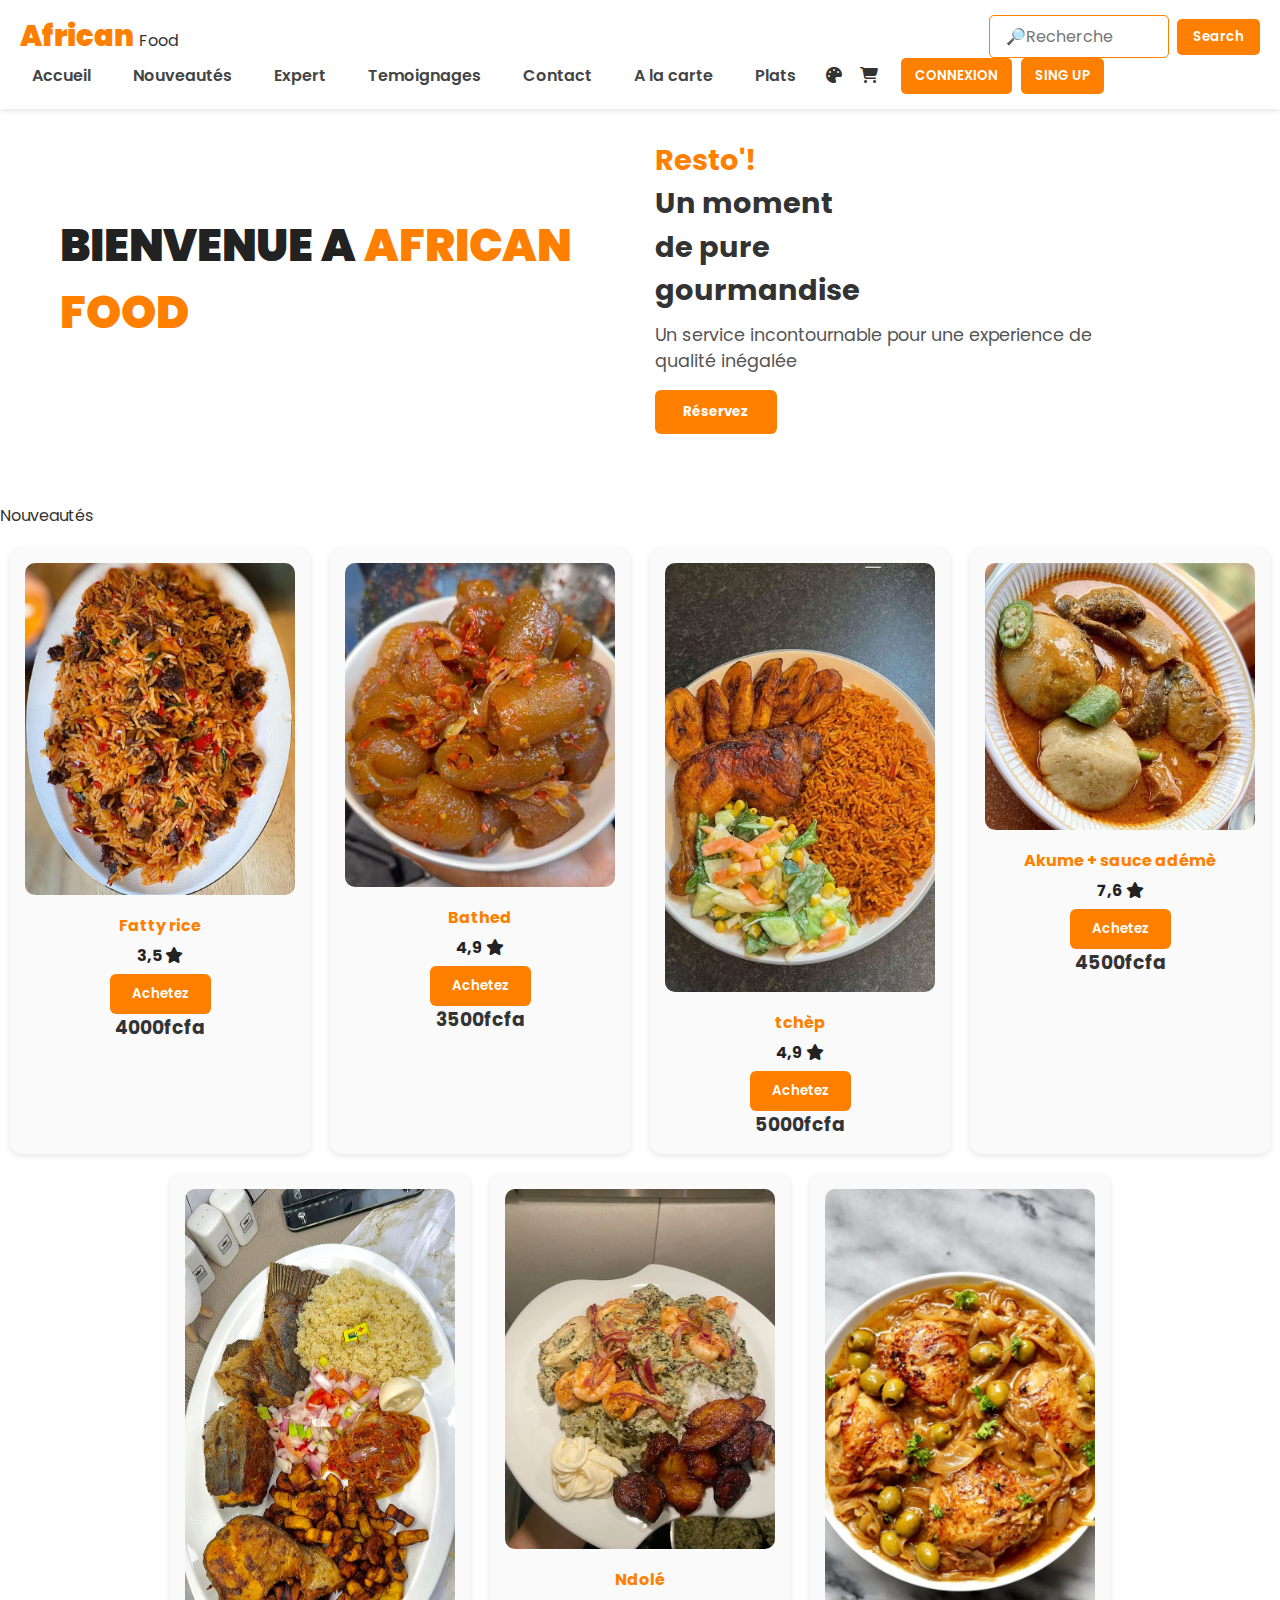
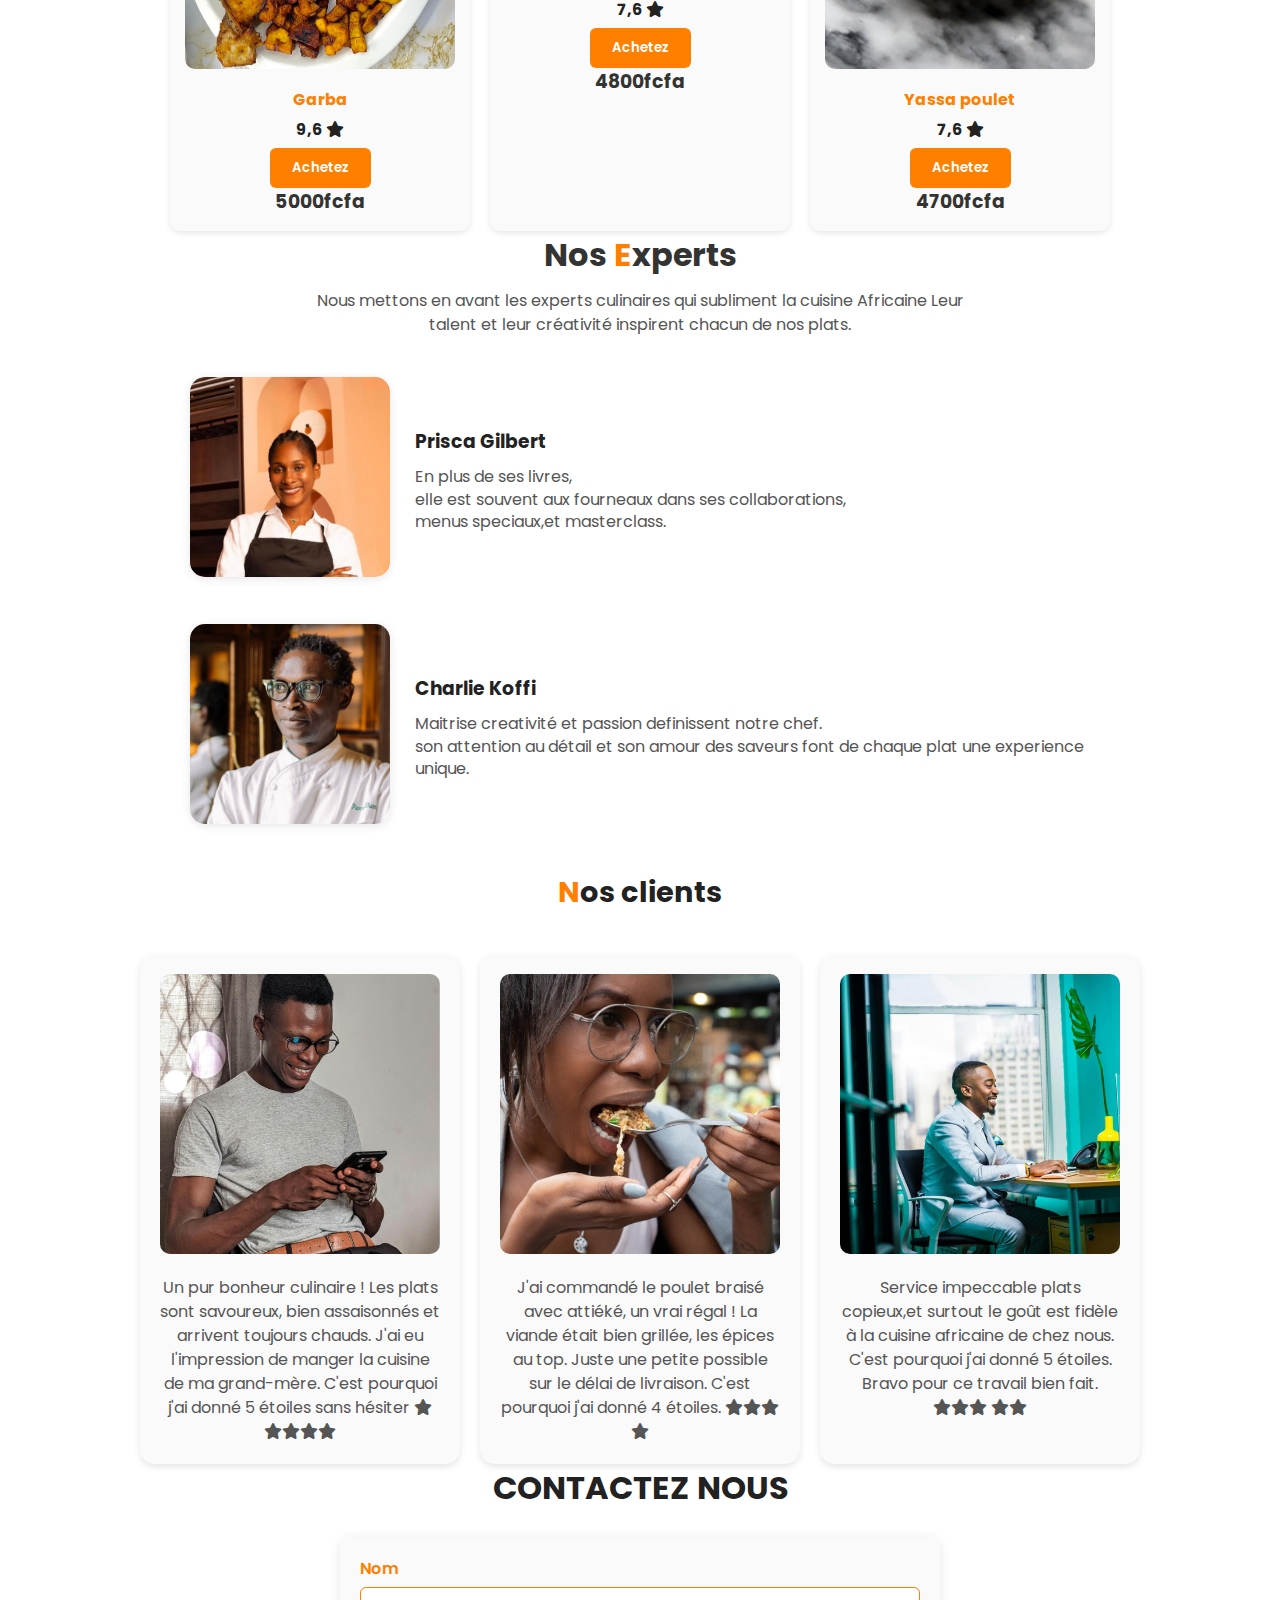
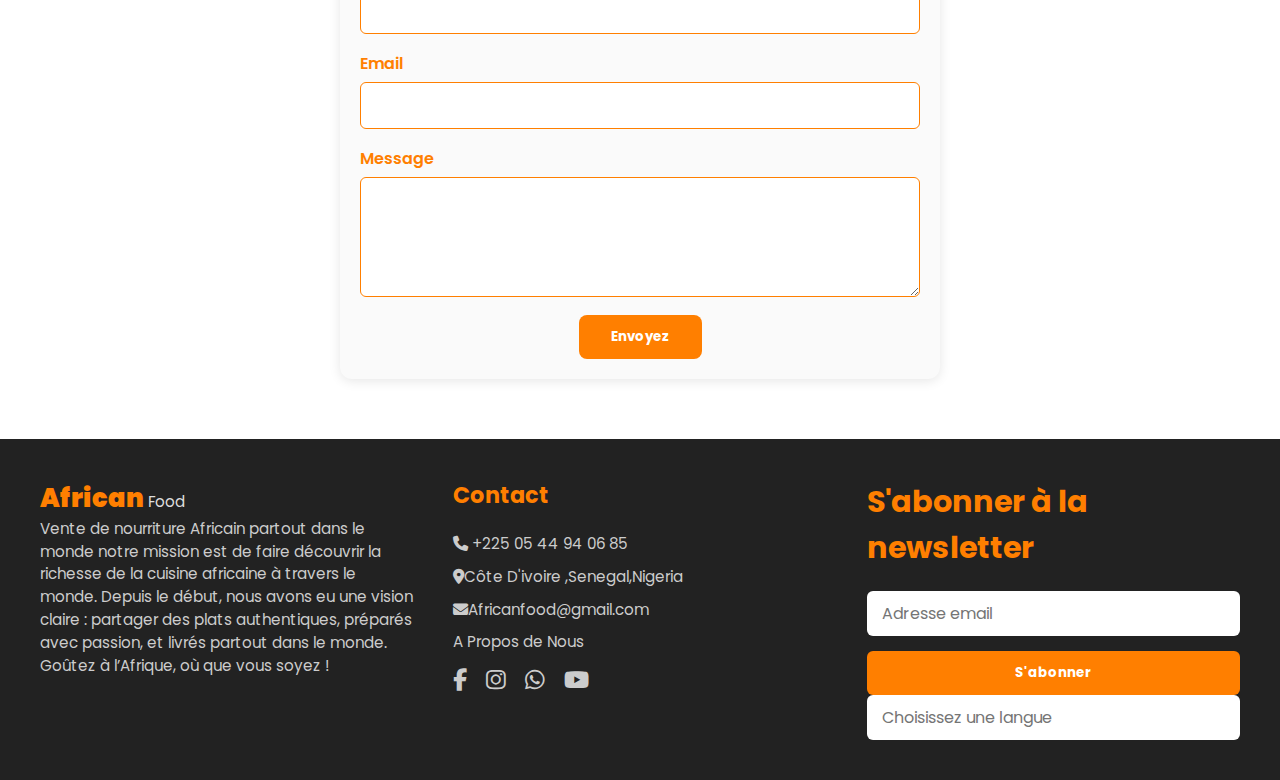
<file: index.html>
<!DOCTYPE html>
<html lang="en">
<head>
  <meta charset="UTF-8" />
  <meta name="viewport" content="width=device-width, initial-scale=1.0" />
  <title>E-COMMERCE </title>
  <link
    rel="stylesheet"
    href="https://cdnjs.cloudflare.com/ajax/libs/font-awesome/6.5.0/css/all.min.css"
  />
  <link rel="preconnect" href="https://fonts.googleapis.com" />
  <link rel="preconnect" href="https://fonts.gstatic.com" crossorigin />
  <link
    href="https://fonts.googleapis.com/css2?family=Poppins&display=swap"
    rel="stylesheet"
  />
  <link rel="stylesheet" href="css/style.css" />
</head>
<body>
  <header>
    <nav class="nav-bar">
      <div class="logo">
        <span class="titre">African </span> Food 
      </div>

      <!-- Bouton hamburger menu toggle -->
      <div class="menu-toggle" id="menu-toggle">
        <span></span>
        <span></span>
        <span></span>
      </div>

      <div class="bar-de-recherche">
        <input type="search" placeholder=" 🔎Recherche" />
        <button> Search </button>
      </div>

      <ul class="nav-liste">
        <li class="nav-titre"><a href="#A" class="nav-link">Accueil</a></li>
        <li class="nav-titre"><a href="#B" class="nav-link">Nouveautés</a></li>
        <li class="nav-titre"><a href="#C" class="nav-link">Expert</a></li>
        <li class="nav-titre"><a href="#D" class="nav-link">Temoignages</a></li>
        <li class="nav-titre"><a href="#E" class="nav-link">Contact</a></li>
        <li class="nav-titre"><a href="" class="nav-link">A la carte</a></li>
        <li class="nav-titre"><a href="sous-fichier/Plats.html" class="nav-link">Plats</a></li>
        <li>
          <a href="#"><i class="fas fa-palette" onclick="couleur()"></i></a>
        </li>
        <li>
          <a href="panier.html"><i class="fas fa-shopping-cart" ></i></a>
        </li>
        <div class="CONNEXION">
          <a href="sous-fichier/connexion.html"><button>CONNEXION</button></a>
          <a href="#"><button>SING UP</button></a>
        </div>
      </ul>
    </nav>
  </header>

  <section id="A">
    <main>
      <div class="fist-presentation">
        <div class="texte-principal">
          <h1>
            BIENVENUE A
            <span> AFRICAN FOOD</span>
          </h1>
        </div>
        <div class="description">
          <h2>
            <span class="resto">Resto'! </span> <br />
            Un moment <br />
            de pure <br />
            gourmandise
          </h2>
          <p class="paragraphe1">
            Un service incontournable pour une experience de<br />
            qualité inégalée
          </p>
          <a href="sous-fichier/Plats.html"><button class="button1"> Réservez</button></a>
        </div>
      </div>
  </section>

  <section id="B">
    <div class="Nouveautés"><span class="N">N</span>ouveautés</div>
    <div class="second-presentation">
      <div class="Entrée-description">

        <!-- Voici les boutons "Achetez" modifiés avec data-nom et data-prix -->
        <div class="atty rice">
          <img src="imges/atty rice.jpg" alt="Fatty rice" />
          <h4><em>Fatty rice</em></h4>
          <h4>3,5 <i class="fas fa-star"></i></h4>
          <button class="button achetez-btn" data-nom="Fatty rice" data-prix="4000">Achetez</button>
          <h3>4000fcfa</h3>
        </div>

        <div class="Bathed">
          <img src="imges/Bathed.jpg" alt="Bathed" />
          <h4><em>Bathed</em></h4>
          <h4>4,9 <i class="fas fa-star"></i></h4>
          <button class="button achetez-btn" data-nom="Bathed" data-prix="3500">Achetez</button>
          <h3>3500fcfa</h3>
        </div>

        <div class="SENEGAL">
          <img src="imges/tèchp.jpg" alt="tchèp" />
          <h4><em>tchèp</em></h4>
          <h4>4,9 <i class="fas fa-star"></i></h4>
          <button class="button achetez-btn" data-nom="tchèp" data-prix="5000">Achetez</button>
          <h3>5000fcfa</h3>
        </div>

        <div class="TOGO">
          <img src="imges/Akume + sauce adémè.jpg" alt="Akume + sauce adémè" />
          <h4><em>Akume + sauce adémè</em></h4>
          <h4>7,6 <i class="fas fa-star"></i></h4>
          <button class="button achetez-btn" data-nom="Akume + sauce adémè" data-prix="4500">Achetez</button>
          <h3>4500fcfa</h3>
        </div>

        <div class="CI">
          <img src="imges/garba.jpg" alt="Garba" />
          <h4><em>Garba</em></h4>
          <h4>9,6 <i class="fas fa-star"></i></h4>
          <button class="button achetez-btn" data-nom="Garba" data-prix="5500">Achetez</button>
          <h3>5000fcfa</h3>
        </div>

        <div class="CAMEROUN">
          <img src="imges/ndolé.jpg" alt="Ndolé" />
          <h4><em>Ndolé</em></h4>
          <h4>7,6 <i class="fas fa-star"></i></h4>
          <button class="button achetez-btn" data-nom="Ndolé" data-prix="4800">Achetez</button>
          <h3>4800fcfa</h3>
        </div>

        <div class="SENEGAL">
          <img src="imges/Yassa poulet.jpg" alt="Yassa poulet" />
          <h4><em>Yassa poulet</em></h4>
          <h4>7,6 <i class="fas fa-star"></i></h4>
          <button class="button achetez-btn" data-nom="Yassa poulet" data-prix="4700">Achetez</button>
          <h3>4700fcfa</h3>
        </div>
      </div>
    </div>
  </section>



  <section id="C">
    <div class="chefs">
      <div class="titre-chefs">
        <div class="para-chefs">
          <h2>
            Nos <span class="titre-E">E</span>xperts
          </h2>
        </div>
        <div class="p">
          <p>
            Nous mettons en avant les experts culinaires qui subliment la cuisine
            Africaine Leur talent et leur créativité inspirent chacun de nos
            plats.
          </p>
        </div>
      </div>
    </div>
    <div class="conteneur">
      <div class="chef">
        <img src="imges/chef1.png" alt="" />
      </div>
      <div class="descrip">
        <h3> Prisca Gilbert</h3>
        <p>
          En plus de ses livres,<br />
          elle est souvent aux fourneaux dans ses collaborations, <br />
          menus speciaux,et masterclass.
        </p>
      </div>
    </div>
    <div class="conteneur">
      <div class="chef">
        <img src="imges/chef3.png" alt="" />
      </div>
      <div class="descrip">
        <h3> Charlie Koffi </h3>
        <p>
          Maitrise creativité et passion definissent notre chef. <br />
          son attention au détail et son amour des saveurs font de chaque plat une
          experience unique.
        </p>
      </div>
    </div>
  </section>

  <section id="D">
    <div class="Temoignages">
      <h4><span>N</span>os clients</h4>
    </div>
    <div class="temoig-conteneur">
      <div class="temoignage1">
        <img src="imges/temoignage1.png" width="300px" alt="" />
        <p>
          Un pur bonheur culinaire ! Les plats sont savoureux, bien assaisonnés et
          arrivent toujours chauds. J'ai eu l'impression de manger la cuisine de ma
          grand-mère. C'est pourquoi j'ai donné 5 étoiles sans hésiter
          <i class="fas fa-star"></i><i class="fas fa-star"></i
          ><i class="fas fa-star"></i><i class="fas fa-star"></i
          ><i class="fas fa-star"></i>
        </p>
      </div>
      <div class="temoignage2">
        <img src="imges/temoignage2.png" width="300px" alt="" />
        <p>
          J'ai commandé le poulet braisé avec attiéké, un vrai régal ! La viande était
          bien grillée, les épices au top. Juste une petite possible sur le délai de
          livraison. C'est pourquoi j'ai donné 4 étoiles.
          <i class="fas fa-star"></i><i class="fas fa-star"></i
          ><i class="fas fa-star"></i><i class="fas fa-star"></i>
        </p>
      </div>
      <div class="temoignage3">
        <img src="imges/temoignage3.png" width="300px" alt="" />
        <p>
          Service impeccable plats copieux,et surtout le goût est fidèle à la cuisine
          africaine de chez nous. C'est pourquoi j'ai donné 5 étoiles. Bravo pour ce
          travail bien fait. <br />
          <i class="fas fa-star"></i><i class="fas fa-star"></i
          ><i class="fas fa-star"></i
          > <i class="fas fa-star"></i><i class="fas fa-star"></i>
        </p>
      </div>
    </div>
  </section>

  <section id="E">
    <h2 class="form-cont">CONTACTEZ NOUS</h2>
    <form class="form">
      <div class="nm">
        <label for="username" class="nom">Nom</label>
        <input type="text" id="username" required />
      </div>
      <div class="email">
        <label for="email" class="pp">Email</label>
        <input type="email" id="email"  required/>
      </div>
      <div class="message">
        <label for="message" class="mg">Message</label>
        <textarea name="message" id="message" required></textarea>
      </div>
      <div class="but-cont">
        <button type="submit">Envoyez</button>
      </div>
    </form>
  </section>

  <footer>
    <div class="conteneur2">
      <div class="n-cont">
        <span class="titre">African </span> Food
        <p>
          Vente de nourriture Africain partout dans le monde notre mission est de
          faire découvrir la richesse de la cuisine africaine à travers le monde.
          Depuis le début, nous avons eu une vision claire : partager des plats
          authentiques, préparés avec passion, et livrés partout dans le monde.
          Goûtez à l’Afrique, où que vous soyez !
        </p>
      </div>
      <div class="c-cont">
        <h1>Contact</h1>
        <p><i class="fas fa-phone"></i> +225 05 44 94 06 85 </p>
        <p><i class="fas fa-map-marker-alt"></i>Côte D'ivoire ,Senegal,Nigeria</p>
        <p><i class="fas fa-envelope"></i>Africanfood@gmail.com</p>
        <a href="#"><p>A Propos de Nous </p></a>
        <div class="c-cont-reseaux">
          <a
            href="https://www.facebook.com/profile.php?id=61575259052471"
            class="facebook"
            target="_blank"
            rel="noopener noreferrer"
            ><i class="fab fa-facebook-f"></i
          ></a>
          <a
            href="https://www.instagram.com/k10ney.officiel?igsh=NTNjZ2NobjE2NG14"
            class="instagram"
            target="_blank"
            rel="noopener noreferrer"
            ><i class="fab fa-instagram"></i
          ></a>
          <a
            href="https://chat.whatsapp.com/CQpwmMHNRSSLkU36hlXfEn "
            class="whatsapp"
            target="_blank"
            rel="noopener noreferrer"
            ><i class="fab fa-whatsapp"></i
          ></a>
          <a
            href="#"
            class="youtube"
            target="_blank"
            rel="noopener noreferrer"
            ><i class="fab fa-youtube"></i
          ></a>
        </div>
      </div>

      <div class="s-cont">
        <div class="h1-s-cont">
          <h1>S'abonner à la newsletter</h1>
        </div>
        <form   id="form2">
        <div class="inp-s-cont">
          <input type="email" placeholder="Adresse email" id="abonnement" required />
        </div>
        <div id="but-s-cont">
          <button type="submit" >S'abonner</button>
        </div>
        </form>
        <div class="inp-lg-s-cont">
          <input
            list="languages"
            id="language"
            name="language"
            placeholder="Choisissez une langue"
          />
          <datalist id="languages">
            <option value="Français" >
            <option value="English" >
            <option value="espagnole" >
            <option value="chinois" >
          </datalist>
        </div>
      </div>
    </div>
  </footer>

  <!-- Script menu toggle, formulaire, et localStorage panier -->
  <script>
    // Fonction couleur toggle (reste comme tu as)
    function couleur(){
      alert("vous allez changer la couleur de la page");
      document.body.classList.toggle("active");
    }

    // Menu hamburger toggle
    const toggle = document.getElementById("menu-toggle");
    const navList = document.querySelector(".nav-liste");
    toggle.addEventListener("click", () => {
      toggle.classList.toggle("active");
      navList.classList.toggle("active");
    });

    // Formulaire validation simple
    const form = document.querySelector(".form");
    const username = document.getElementById("username");
    const email = document.getElementById("email");
    const message = document.getElementById("message");
    form.addEventListener("submit", (e) => {
      e.preventDefault();
      form_verify();
    });

    function form_verify() {
      const uservalue = username.value.trim();
      const emailvalue = email.value.trim();
      const messagevalue = message.value.trim();

      if (uservalue === "") {
        seterror(username, "Le nom est requis !");
      } else {
        setsuccess(username);
      }

      if (emailvalue === "") {
        seterror(email, "L'email est requis !");
      } else {
        setsuccess(email);
      }

      if (messagevalue === "") {
        seterror(message, "Le message ne peut pas être vide !");
      } else {
        setsuccess(message, "Merci d'avoir entré un message, nous vous répondrons au plus vite");
      }
    }
  

    function seterror(element, message) {
      element.style.border = "2px solid red";
      alert(message);
    }

    function setsuccess(element, message) {
      element.style.border = "2px solid green";
      if(message) alert(message);
    }
      // Style d'abonnement 
   const form2 = document.getElementById("form2");
const abonnement = document.getElementById("abonnement");

// Empêcher la soumission si le champ est vide
form2.addEventListener("submit", (e) => {
  e.preventDefault();
  form_verify2();
});

// Fonction de vérification
function form_verify2() {
  const abonnvalue = abonnement.value.trim();

  if (abonnvalue === "") {
    erro(abonnement, "L'email est requis");
  } else {
    succ(abonnement, "Abonnez-vous à la page");
      alert('Vous êtes abonnez !✔')
    
  }

}

// Fonction d'erreur
function erro(element, message) {
  element.style.border = "2px solid red";
  alert(message);
}

// Fonction de succès
function succ(element, message) {
  element.style.border = "2px solid green";
  alert(message);
}


    // Gestion panier localStorage - ajout au clic sur bouton "Achetez"
    const boutonsAchetez = document.querySelectorAll(".achetez-btn");
    boutonsAchetez.forEach(btn => {
      btn.addEventListener("click", () => {
        const nom = btn.getAttribute("data-nom");
        const prix = btn.getAttribute("data-prix");

        // Récupérer le panier actuel
        let panier = JSON.parse(localStorage.getItem("panier")) || [];

        // Ajouter le nouveau plat
        panier.push({ nom: nom, prix: prix });

        // Enregistrer le panier
        localStorage.setItem("panier", JSON.stringify(panier));

        alert(`"${nom}" a été ajouté au panier !`);
      });
    });
  </script>
</body>
</html>
</file>
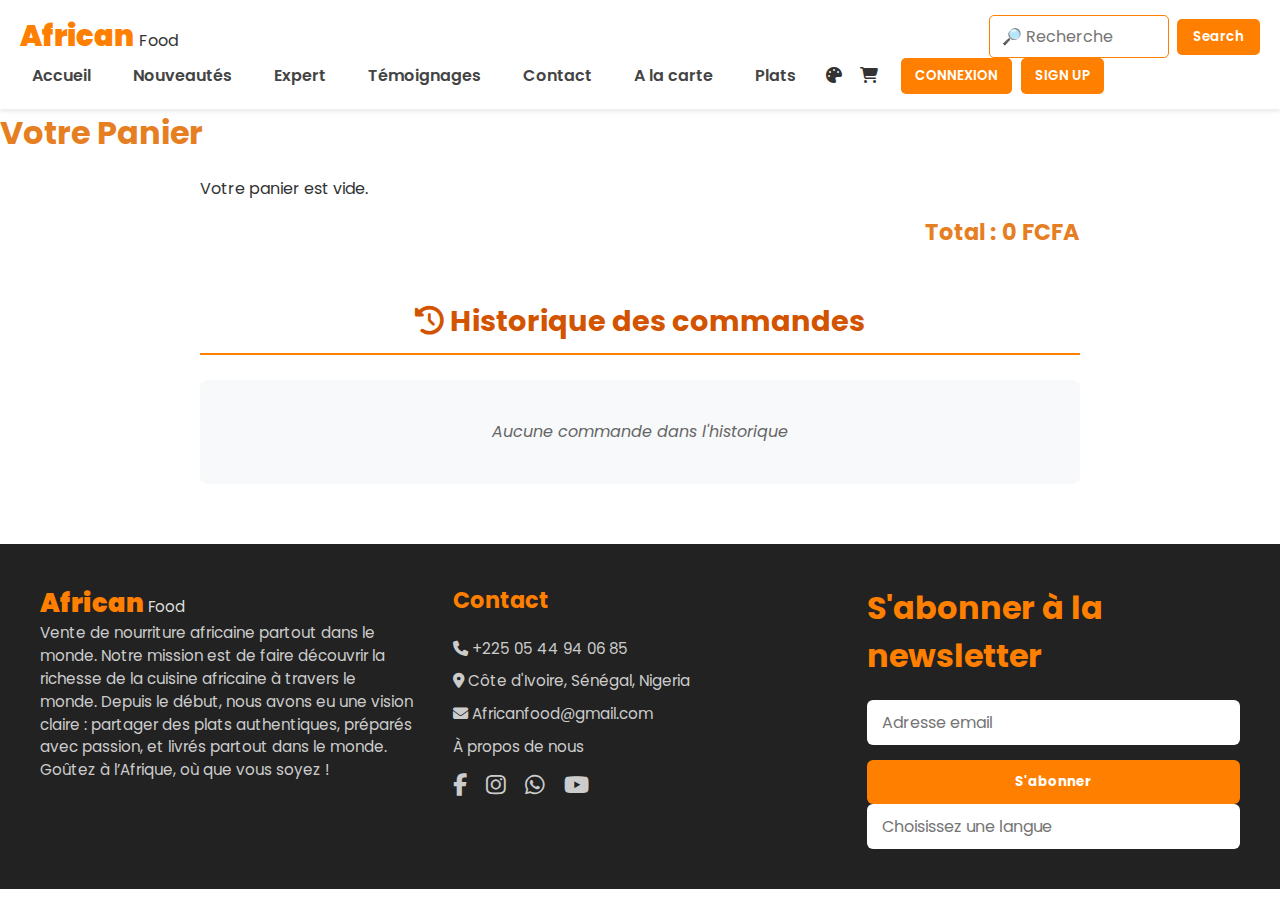
<file: panier.html>
<!DOCTYPE html>
<html lang="fr">
<head>
  <meta charset="UTF-8" />
  <meta name="viewport" content="width=device-width, initial-scale=1" />
  <title>Panier - African Food</title>
  <link
    rel="stylesheet"
    href="https://cdnjs.cloudflare.com/ajax/libs/font-awesome/6.5.0/css/all.min.css"/>
  <link href="https://fonts.googleapis.com/css2?family=Poppins&display=swap" rel="stylesheet" />
</head>

<body>
  <header>
  <nav class="nav-bar">
    <div class="logo"><span class="titre">African </span> Food</div>
    <div class="menu-toggle" id="menu-toggle">
      <span></span><span></span><span></span>
    </div>
    <div class="bar-de-recherche">
      <input type="search" placeholder="🔎 Recherche" />
      <button>Search</button>
    </div>
    <ul class="nav-liste">
      <li class="nav-titre"><a href="/index.html#A" class="nav-link">Accueil</a></li>
      <li class="nav-titre"><a href="/index.html#B" class="nav-link">Nouveautés</a></li>
      <li class="nav-titre"><a href="/index.html#C" class="nav-link">Expert</a></li>
      <li class="nav-titre"><a href="/index.html##D" class="nav-link">Témoignages</a></li>
      <li class="nav-titre"><a href="/index.html#E" class="nav-link">Contact</a></li>
      <li class="nav-titre"><a href="/index.html#A" class="nav-link">A la carte</a></li>
      <li class="nav-titre"><a href="sous-fichier/Plats.html" class="nav-link">Plats</a></li>
      <li><a href="#"><i class="fas fa-palette" onclick="couleur()"></i></a></li>
      <li><a href="panier.html"><i class="fas fa-shopping-cart"></i></a></li>
      <div class="CONNEXION">
        <a href="sous-fichier/connexion.html"><button>CONNEXION</button></a>
        <a href="#"><button>SIGN UP</button></a>
      </div>
    </ul>
  </nav>
</header>

<style>
/* Reset & base */
* {
  margin: 0;
  padding: 0;
  box-sizing: border-box;
  font-family: 'Poppins', sans-serif;
}

body {
  background: #fff;
  color: #333;
  line-height: 1.5;
  font-size: 16px;
}

/* style des font-aversone panier et couleur */
.fa-palette{
  cursor: pointer;
}
.fa-palette:hover{
  color: #ff7f00 ;
}
.fa-palette:focus{
  color: rgb(241, 5, 5);
}
.fa-shopping-cart{
  cursor: pointer;
}

.fa-shopping-cart:hover{
  color: #ff7f00 ;
}
.fa-shopping-cart:focus{
  color: rgb(241, 5, 5);
}

/* changement de couleur  de la page */
body.active{
  background: #a5a1a1;
}

a {
  text-decoration: none;
  color: inherit;
}

button {
  cursor: pointer;
  border: none;
  font-weight: 600;
  border-radius: 5px;
  transition: background-color 0.3s ease;
}

/*  HEADER NAVIGATION  */
.nav-bar {
  display: flex;
  align-items: center;
  justify-content: space-between;
  background-color: #fff;
  padding: 15px 20px;
  box-shadow: 0 2px 5px rgba(0,0,0,0.1);
  flex-wrap: wrap;
}

.logo .titre {
  color: #ff7f00; 
  font-weight: 900;
  font-size: 1.8rem;
}

.menu-toggle {
  display: none;
  flex-direction: column;
  cursor: pointer;
  gap: 5px;
}

.menu-toggle span {
  display: block;
  width: 25px;
  height: 3px;
  background: #ff7f00;
  border-radius: 2px;
}

.bar-de-recherche {
  display: flex;
  gap: 8px;
  align-items: center;
}

.bar-de-recherche input[type="search"] {
  padding: 8px 12px;
  border: 1.5px solid #ff7f00;
  border-radius: 5px;
  width: 180px;
  font-size: 1rem;
  transition: border-color 0.3s ease;
}

.bar-de-recherche input[type="search"]:focus {
  outline: none;
  border-color: #cc6600;
}

.bar-de-recherche button {
  background-color: #ff7f00;
  color: white;
  padding: 8px 16px;
  font-weight: 600;
  border-radius: 5px;
  border: none;
  transition: background-color 0.3s ease;
}

.bar-de-recherche button:hover {
  background-color: #cc6600;
}

.nav-liste {
  list-style: none;
  display: flex;
  align-items: center;
  gap: 18px;
  flex-wrap: wrap;
}

.nav-titre a {
  font-weight: 600;
  color: #444;
  padding: 8px 12px;
  border-radius: 5px;
  transition: background-color 0.3s ease;
}

.nav-titre a:hover {
  background-color: #ff7f00;
  color: white;
}

.CONNEXION button {
  background-color: #ff7f00;
  color: white;
  padding: 8px 14px;
  margin-left: 5px;
  border-radius: 5px;
  font-weight: 600;
  transition: background-color 0.3s ease;
}

.CONNEXION button:hover {
  background-color: #cc6600;
}

/* Responsive menu hamburger */
@media (max-width: 900px) {
  .menu-toggle {
    display: flex;
  }

  .nav-liste {
    display: none;
    width: 100%;
    flex-direction: column;
    gap: 12px;
    background-color: white;
    padding: 15px 0;
  }

  .nav-liste.active {
    display: flex;
    font-size: 10px;
  }

  .nav-titre a {
    padding: 12px 20px;
  }

  .CONNEXION {
    display: flex;
    justify-content: center;
    gap: 10px;
    width: 100%;
  }

  .bar-de-recherche {
    width: 100%;
    justify-content: center;
    margin: 15px 0;
  }
}

/* TITRE PAGE */
h1  {
  margin-bottom: 20px;
  color: #e67e22;
  font-size: 2rem;
}

/* LISTE PANIER */
#panier-liste {
  max-width: 900px;
  margin: auto;
  margin-bottom: 15px;
  padding: 0 10px;
}

.panier-item {
  display: flex;
  flex-wrap: wrap;
  justify-content: space-between;
  align-items: center;
  padding: 12px 15px;
  background: #fff;
  margin-bottom: 10px;
  border-radius: 5px;
  box-shadow: 0 2px 5px rgb(0 0 0 / 0.1);
  gap: 10px;
}

.nom-produit {
  flex: 1 1 35%;
  font-weight: 600;
  font-size: 1.1rem;
  word-break: break-word;
}

.prix-produit {
  flex: 1 1 20%;
  text-align: right;
  font-weight: bold;
  color: #e67e22;
  font-size: 1.1rem;
  min-width: 90px;
}

.quantite-container {
  flex: 1 1 25%;
  display: flex;
  align-items: center;
  gap: 8px;
  justify-content: center;
}

.quantite-container label {
  font-weight: 600;
  font-size: 1rem;
}

.quantite-container select {
  padding: 6px 10px;
  border-radius: 5px;
  border: 1px solid #ccc;
  font-size: 1rem;
  cursor: pointer;
  transition: border-color 0.3s ease;
}

.quantite-container select:focus {
  outline: none;
  border-color: #d35400;
  box-shadow: 0 0 5px #e67e22aa;
}

.supprimer-btn {
  flex: 1 1 100px;
  background-color: #e74c3c;
  border: none;
  color: white;
  padding: 8px 15px;
  border-radius: 4px;
  cursor: pointer;
  font-size: 1rem;
  transition: background-color 0.3s ease;
  text-align: center;
  min-width: 100px;
}

.supprimer-btn:hover {
  background-color: #c0392b;
}

/* Total */
.total {
  max-width: 900px;
  margin: 15px auto 30px;
  font-weight: bold;
  font-size: 1.4rem;
  text-align: right;
  color: #e67e22;
  padding: 0 10px;
}

/* OPTIONS D'ENVOI */
.envoi-options {
  max-width: 900px;
  margin: 20px auto;
  padding: 20px;
  background: white;
  border-radius: 8px;
  box-shadow: 0 2px 8px rgba(0,0,0,0.1);
}

.envoi-options h3 {
  color: #d35400;
  margin-bottom: 15px;
  font-size: 1.3rem;
}

.option-button {
  display: inline-block;
  margin: 5px 10px 5px 0;
  padding: 12px 20px;
  background: #f8f9fa;
  border: 2px solid #ddd;
  border-radius: 8px;
  cursor: pointer;
  transition: all 0.3s ease;
  font-weight: 600;
  text-decoration: none;
  color: #333;
}

.option-button:hover {
  background: #e9ecef;
  border-color: #ff7f00;
  transform: translateY(-2px);
}

.option-button.email {
  background: linear-gradient(45deg, #ff7f00, #ff9500);
  color: white;
  border-color: #ff7f00;
}

.option-button.whatsapp {
  background: linear-gradient(45deg, #25d366, #128c7e);
  color: white;
  border-color: #25d366;
}

/* BOUTON COMMANDER */
#btn-commander {
  display: block;
  max-width: 900px;
  margin: 0 auto 30px;
  padding: 15px;
  background-color: #d35400;
  color: white;
  font-weight: 700;
  border: none;
  border-radius: 6px;
  cursor: pointer;
  font-size: 1.2rem;
  width: 100%;
  max-width: 400px;
  transition: background-color 0.3s ease;
  text-align: center;
}

#btn-commander:hover {
  background-color: #e67e22;
}

/* FORMULAIRE DE COMMANDE */
#commande-form {
  max-width: 900px;
  margin: 0 auto 60px;
  background: white;
  padding: 25px 30px;
  border-radius: 8px;
  box-shadow: 0 0 12px rgb(0 0 0 / 0.1);
  display: none;
  flex-direction: column;
  gap: 12px;
}

#commande-form.active {
  display: flex;
}

#commande-form h2 {
  color: #d35400;
  font-size: 1.6rem;
  font-weight: 700;
  margin-bottom: 20px;
  text-align: center;
}

#commande-form label {
  font-weight: 600;
  font-size: 1rem;
}

#commande-form input, #commande-form select {
  width: 100%;
  padding: 10px 12px;
  border-radius: 5px;
  border: 1px solid #ccc;
  font-size: 1rem;
  transition: border-color 0.3s ease;
}

#commande-form input:focus, #commande-form select:focus {
  outline: none;
  border-color: #d35400;
  box-shadow: 0 0 5px #e67e22aa;
}

#commande-form button {
  margin-top: 20px;
  background-color: #d35400;
  color: white;
  border: none;
  padding: 15px;
  border-radius: 6px;
  cursor: pointer;
  font-size: 1.2rem;
  font-weight: 700;
  transition: background-color 0.3s ease;
  width: 100%;
}

#commande-form button:hover {
  background-color: #e67e22;
}

/* HISTORIQUE DES COMMANDES */
#historique-section {
  max-width: 900px;
  margin: 50px auto 60px;
  padding: 0 10px;
}

#historique-section h2 {
  color: #d35400;
  font-size: 1.8rem;
  font-weight: 700;
  margin-bottom: 25px;
  text-align: center;
  border-bottom: 2px solid #ff7f00;
  padding-bottom: 10px;
}

.historique-item {
  background: white;
  border-radius: 8px;
  box-shadow: 0 2px 8px rgba(0,0,0,0.1);
  margin-bottom: 20px;
  padding: 20px;
  border-left: 4px solid #ff7f00;
}

.historique-header {
  display: flex;
  justify-content: space-between;
  align-items: center;
  margin-bottom: 15px;
  flex-wrap: wrap;
  gap: 10px;
}

.commande-info {
  display: flex;
  flex-direction: column;
  gap: 5px;
}

.commande-numero {
  font-weight: 700;
  font-size: 1.1rem;
  color: #d35400;
}

.commande-date {
  font-size: 0.9rem;
  color: #666;
}

.commande-statut {
  color: white;
  padding: 8px 16px;
  border-radius: 25px;
  font-size: 0.9rem;
  font-weight: 600;
  cursor: pointer;
  transition: all 0.3s ease;
  text-transform: uppercase;
  letter-spacing: 0.5px;
  box-shadow: 0 2px 4px rgba(0,0,0,0.2);
}

/* NOUVEAUX STATUTS AVEC PROGRESSION DE COULEURS */
.statut-commande {
  background: linear-gradient(135deg, #e74c3c, #c0392b);
  border: 2px solid #c0392b;
}

.statut-commande:hover {
  background: linear-gradient(135deg, #c0392b, #a93226);
  transform: translateY(-1px);
  box-shadow: 0 4px 8px rgba(0,0,0,0.3);
}

.statut-preparation {
  background: linear-gradient(135deg, #f39c12, #e67e22);
  border: 2px solid #e67e22;
}

.statut-preparation:hover {
  background: linear-gradient(135deg, #e67e22, #d35400);
  transform: translateY(-1px);
  box-shadow: 0 4px 8px rgba(0,0,0,0.3);
}

.statut-livraison {
  background: linear-gradient(135deg, #3498db, #2980b9);
  border: 2px solid #2980b9;
}

.statut-livraison:hover {
  background: linear-gradient(135deg, #2980b9, #1f618d);
  transform: translateY(-1px);
  box-shadow: 0 4px 8px rgba(0,0,0,0.3);
}

.statut-livre {
  background: linear-gradient(135deg, #27ae60, #229954);
  border: 2px solid #229954;
}

.statut-livre:hover {
  background: linear-gradient(135deg, #229954, #1e8449);
  transform: translateY(-1px);
  box-shadow: 0 4px 8px rgba(0,0,0,0.3);
}

.historique-details {
  margin-bottom: 15px;
}

.detail-row {
  display: flex;
  justify-content: space-between;
  margin-bottom: 5px;
  font-size: 0.95rem;
}

.detail-label {
  font-weight: 600;
  color: #555;
}

.detail-value {
  color: #333;
}

.plats-commandes {
  margin-top: 15px;
}

.plats-titre {
  font-weight: 700;
  color: #d35400;
  margin-bottom: 10px;
  font-size: 1rem;
}

.plat-item {
  display: flex;
  justify-content: space-between;
  align-items: center;
  padding: 8px 12px;
  background: #f8f9fa;
  border-radius: 5px;
  margin-bottom: 5px;
}

.plat-nom {
  flex: 1;
  font-weight: 500;
}

.plat-quantite {
  margin: 0 15px;
  color: #666;
  font-size: 0.9rem;
}

.plat-prix {
  font-weight: 600;
  color: #e67e22;
}

.historique-total {
  text-align: right;
  font-size: 1.2rem;
  font-weight: 700;
  color: #d35400;
  margin-top: 10px;
  padding-top: 10px;
  border-top: 2px solid #f0f0f0;
}

.aucun-historique {
  text-align: center;
  color: #666;
  font-style: italic;
  padding: 40px 20px;
  background: #f8f9fa;
  border-radius: 8px;
}

/* FOOTER */
footer {
  background-color: #222;
  color: #ddd;
  padding: 40px 20px;
  font-size: 0.95rem;
}

.conteneur2 {
  max-width: 1200px;
  margin: auto;
  display: flex;
  justify-content: space-between;
  flex-wrap: wrap;
  gap: 40px;
}

.n-cont, .c-cont, .s-cont {
  flex: 1 1 280px;
  min-width: 250px;
}

.n-cont .titre {
  font-size: 1.6rem;
  font-weight: 900;
  color: #ff7f00;
  margin-bottom: 15px;
}

.n-cont p {
  color: #ccc;
  line-height: 1.5;
}

.c-cont h1 {
  margin-left: 0;
  font-size: 1.4rem;
  font-weight: 700;
  margin-bottom: 20px;
  color: #ff7f00;
}

.c-cont p, .c-cont a p {
  margin-bottom: 10px;
  color: #ccc;
  cursor: default;
}

.c-cont a p:hover {
  text-decoration: underline;
  cursor: pointer;
}

.c-cont-reseaux a {
  color: #ccc;
  font-size: 1.4rem;
  margin-right: 15px;
  transition: color 0.3s ease;
}

.c-cont-reseaux a:hover {
  color: #ff7f00;
}

.s-cont h1 {
  color: #ff7f00;
  margin-bottom: 20px;
}

.inp-s-cont input {
  width: 100%;
  padding: 10px 15px;
  border-radius: 6px;
  border: none;
  font-size: 1rem;
  margin-bottom: 15px;
}

#but-s-cont button {
  background-color: #ff7f00;
  color: white;
  border: none;
  padding: 12px 30px;
  font-weight: 700;
  border-radius: 6px;
  transition: background-color 0.3s ease;
  width: 100%;
}

#but-s-cont button:hover {
  background-color: #cc6600;
}

.inp-lg-s-cont input {
  width: 100%;
  padding: 10px 15px;
  border-radius: 6px;
  border: none;
  font-size: 1rem;
}

@media screen and (max-width: 768px) {
  .conteneur2 {
    flex-direction: column;
    gap: 30px;
  }

  nav ul {
    flex-direction: column;
  }

  .welcome-section {
    padding: 30px 10px;
  }

  .descrip-logo-connect {
    margin: 20px;
  }
  
  .historique-header {
    flex-direction: column;
    align-items: flex-start;
  }
  
  .plat-item {
    flex-direction: column;
    align-items: flex-start;
    gap: 5px;
  }
  
  .detail-row {
    flex-direction: column;
    gap: 2px;
  }
  
  .option-button {
    display: block;
    margin: 10px 0;
    text-align: center;
  }
}

html {
  scroll-behavior: smooth;
}
</style>

<h1>Votre Panier</h1>

<div id="panier-liste">
  <!-- Les produits ajoutés seront listés ici -->
</div>

<div class="total" id="total-prix">Total : 0 FCFA</div>

<button id="btn-commander">Commander maintenant</button>

<!-- OPTIONS D'ENVOI -->
<div class="envoi-options" id="envoi-options" style="display: none;">
  <h3><i class="fas fa-paper-plane"></i> Choisissez votre méthode d'envoi</h3>
  <p>Comment souhaitez-vous recevoir la confirmation de votre commande ?</p>
  <div style="margin-top: 15px;">
    <button class="option-button email" onclick="envoyerParEmail()">
      <i class="fas fa-envelope"></i> Envoyer par Email
    </button>
    <button class="option-button whatsapp" onclick="envoyerParWhatsApp()">
      <i class="fab fa-whatsapp"></i> Envoyer via WhatsApp
    </button>
  </div>
</div>

<form id="commande-form" novalidate>
  <h2>Informations de livraison</h2>

  <label for="nom">Nom *</label>
  <input type="text" id="nom" name="nom" required />

  <label for="prenom">Prénom *</label>
  <input type="text" id="prenom" name="prenom" required />

  <label for="telephone">Numéro de téléphone *</label>
  <input type="tel" id="telephone" name="telephone" required pattern="[0-9+ ]{8,15}" placeholder="+225 05 44 94 06 85" />
  
  <label for="quartier">Commune*</label>
  <input type="text" id="quartier" name="quartier" required />

  <label for="ville">Ville *</label>
  <input type="text" id="ville" name="ville" required />

  <label for="pays">Pays *</label>
  <input type="text" id="pays" name="pays" required />

  <label for="heure">Heure souhaitée de livraison *</label>
  <input type="time" id="heure" name="heure" required />

  <button type="submit">Valider la commande</button>
</form>

<!-- SECTION HISTORIQUE DES COMMANDES -->
<section id="historique-section">
  <h2><i class="fas fa-history"></i> Historique des commandes</h2>
  <div id="historique-liste">
    <!-- L'historique sera affiché ici -->
  </div>
</section>

<script>

  const CONFIG = {
    EMAIL_DESTINATAIRE: 'yvannkouame880@gmail.com', 
    WHATSAPP_NUMERO: '+2250718209936', 
    NOM_RESTAURANT: 'African Food'
  };

  // Nav hamburger toggle
  const toggle = document.getElementById("menu-toggle");
  const navList = document.querySelector(".nav-liste");
  toggle.addEventListener("click", () => {
    toggle.classList.toggle("active");
    navList.classList.toggle("active");
  });

  // Variables globales
  let panier = JSON.parse(localStorage.getItem('panier')) || [];
  let historiqueCommandes = JSON.parse(localStorage.getItem('historiqueCommandes')) || [];
  let commandeEnCours = null;

  const panierListe = document.getElementById('panier-liste');
  const totalPrix = document.getElementById('total-prix');
  const form = document.getElementById('commande-form');
  const btnCommander = document.getElementById('btn-commander');
  const envoi_options = document.getElementById('envoi-options');
  const historiqueListe = document.getElementById('historique-liste');

  // Afficher panier
  function afficherPanier() {
    panierListe.innerHTML = '';
    if (panier.length === 0) {
      panierListe.innerHTML = '<p>Votre panier est vide.</p>';
      totalPrix.textContent = 'Total : 0 FCFA';
      btnCommander.style.display = 'none';
      envoi_options.style.display = 'none';
      form.classList.remove('active');
      return;
    }
    btnCommander.style.display = 'block';

    let total = 0;
    panier.forEach((item, index) => {
      total += item.prix * (item.quantite || 1);

      const itemDiv = document.createElement('div');
      itemDiv.className = 'panier-item';

      const nomDiv = document.createElement('div');
      nomDiv.className = 'nom-produit';
      nomDiv.textContent = item.nom;

      const prixDiv = document.createElement('div');
      prixDiv.className = 'prix-produit';
      prixDiv.textContent = item.prix.toLocaleString() + ' FCFA';

      const quantiteContainer = document.createElement('div');
      quantiteContainer.className = 'quantite-container';
      const quantiteLabel = document.createElement('label');
      quantiteLabel.textContent = 'Quantité : ';
      quantiteLabel.htmlFor = `quantite-${index}`;
      const quantiteSelect = document.createElement('select');
      quantiteSelect.id = `quantite-${index}`;
      quantiteSelect.name = `quantite-${index}`;
      [1, 2, 3, 4, 5, 6, 7].forEach(q => {
        const option = document.createElement('option');
        option.value = q;
        option.textContent = q;
        quantiteSelect.appendChild(option);
      });
      quantiteSelect.value = item.quantite || 1;
      quantiteSelect.addEventListener('change', () => {
        panier[index].quantite = Number(quantiteSelect.value);
        localStorage.setItem('panier', JSON.stringify(panier));
        afficherPanier();
      });
      quantiteContainer.appendChild(quantiteLabel);
      quantiteContainer.appendChild(quantiteSelect);

      const btnSupprimer = document.createElement('button');
      btnSupprimer.className = 'supprimer-btn';
      btnSupprimer.textContent = 'Supprimer';
      btnSupprimer.addEventListener('click', () => {
        supprimerProduit(index);
      });

      itemDiv.appendChild(nomDiv);
      itemDiv.appendChild(prixDiv);
      itemDiv.appendChild(quantiteContainer);
      itemDiv.appendChild(btnSupprimer);

      panierListe.appendChild(itemDiv);
    });

    totalPrix.textContent = `Total : ${total.toLocaleString()} FCFA`;
  }

  function supprimerProduit(index) {
    panier.splice(index, 1);
    localStorage.setItem('panier', JSON.stringify(panier));
    afficherPanier();
  }

  // Affiche les options d'envoi au clic sur commander
  btnCommander.addEventListener('click', () => {
    envoi_options.style.display = 'block';
    envoi_options.scrollIntoView({ behavior: 'smooth' });
  });

  // Fonction pour générer le contenu de la commande
  function genererContenuCommande(commande) {
    let contenu = `🍽️ NOUVELLE COMMANDE - ${CONFIG.NOM_RESTAURANT} 🍽️\n\n`;
    contenu += `📋 Commande #${commande.numeroCommande}\n`;
    contenu += `📅 Date: ${new Date(commande.dateCommande).toLocaleString('fr-FR')}\n\n`;
    
    contenu += `👤 INFORMATIONS CLIENT:\n`;
    contenu += `• Nom: ${commande.prenom} ${commande.nom}\n`;
    contenu += `• Téléphone: ${commande.telephone}\n`;
    contenu += `• Adresse: ${commande.quartier}, ${commande.ville}, ${commande.pays}\n`;
    contenu += `• Heure de livraison souhaitée: ${commande.heureLivraison}\n\n`;
    
    contenu += `🍛 PLATS COMMANDÉS:\n`;
    let totalCommande = 0;
    commande.panier.forEach(item => {
      const sousTotal = item.prix * (item.quantite || 1);
      totalCommande += sousTotal;
      contenu += `• ${item.nom}\n`;
      contenu += `  Quantité: ${item.quantite || 1}\n`;
      contenu += `  Prix unitaire: ${item.prix.toLocaleString()} FCFA\n`;
      contenu += `  Sous-total: ${sousTotal.toLocaleString()} FCFA\n\n`;
    });
    
    contenu += `💰 TOTAL: ${totalCommande.toLocaleString()} FCFA\n\n`;
    contenu += `📦 Statut: En attente de préparation\n\n`;
    contenu += `⏰ Cette commande a été passée le ${new Date().toLocaleString('fr-FR')}`;
    
    return contenu;
  }

  // Fonction pour envoyer par email
  function envoyerParEmail() {
    form.classList.add('active');
    form.scrollIntoView({ behavior: 'smooth' });
    
    // Marquer que l'envoi se fera par email
    form.setAttribute('data-envoi', 'email');
  }

  // Fonction pour envoyer via WhatsApp
  function envoyerParWhatsApp() {
    form.classList.add('active');
    form.scrollIntoView({ behavior: 'smooth' });
    
    // Marquer que l'envoi se fera par WhatsApp
    form.setAttribute('data-envoi', 'whatsapp');
  }

  // Fonction pour générer un numéro de commande unique
  function genererNumeroCommande() {
    return 'AF' + Date.now().toString().slice(-6);
  }

  // Fonction pour obtenir le texte et la classe CSS selon le statut
  function getStatutInfo(statut) {
    switch(statut) {
      case 'commande':
        return {
          texte: 'Commande reçue',
          classe: 'statut-commande'
        };
      case 'preparation':
        return {
          texte: 'En préparation',
          classe: 'statut-preparation'
        };
      case 'livraison':
        return {
          texte: 'En livraison',
          classe: 'statut-livraison'
        };
      case 'livre':
        return {
          texte: 'Livrée',
          classe: 'statut-livre'
        };
      default:
        return {
          texte: 'Commande reçue',
          classe: 'statut-commande'
        };
    }
  }

  // Fonction pour changer le statut d'une commande
  function changerStatut(numeroCommande) {
    const index = historiqueCommandes.findIndex(cmd => cmd.numeroCommande === numeroCommande);
    if (index !== -1) {
      const commande = historiqueCommandes[index];
      
      // Progression des statuts avec couleurs : commande -> preparation -> livraison -> livre
      switch(commande.statut) {
        case 'commande':
          commande.statut = 'preparation';
          break;
        case 'preparation':
          commande.statut = 'livraison';
          break;
        case 'livraison':
          commande.statut = 'livre';
          break;
        case 'livre':
          commande.statut = 'livre'; // Reste livrée
          break;
        default:
          commande.statut = 'preparation';
      }
      
      localStorage.setItem('historiqueCommandes', JSON.stringify(historiqueCommandes));
      afficherHistorique();
    }
  }

  // Fonction pour afficher l'historique des commandes
  function afficherHistorique() {
    if (historiqueCommandes.length === 0) {
      historiqueListe.innerHTML = '<div class="aucun-historique">Aucune commande dans l\'historique</div>';
      return;
    }

    historiqueListe.innerHTML = '';
    
    const commandesTriees = [...historiqueCommandes].reverse();
    
    commandesTriees.forEach(commande => {
      const historiqueItem = document.createElement('div');
      historiqueItem.className = 'historique-item';

      const date = new Date(commande.dateCommande);
      const dateFormatee = date.toLocaleDateString('fr-FR', {
        year: 'numeric',
        month: 'long',
        day: 'numeric',
        hour: '2-digit',
        minute: '2-digit'
      });

      let totalCommande = 0;
      commande.panier.forEach(item => {
        totalCommande += item.prix * (item.quantite || 1);
      });

      const statutInfo = getStatutInfo(commande.statut);

      historiqueItem.innerHTML = `
        <div class="historique-header">
          <div class="commande-info">
            <div class="commande-numero">Commande #${commande.numeroCommande}</div>
            <div class="commande-date">${dateFormatee}</div>
          </div>
          <div class="commande-statut ${statutInfo.classe}" onclick="changerStatut('${commande.numeroCommande}')" title="Cliquer pour changer le statut">
            ${statutInfo.texte}
          </div>
        </div>
        
        <div class="historique-details">
          <div class="detail-row">
            <span class="detail-label">Client:</span>
            <span class="detail-value">${commande.prenom} ${commande.nom}</span>
          </div>
          <div class="detail-row">
            <span class="detail-label">Téléphone:</span>
            <span class="detail-value">${commande.telephone}</span>
          </div>
          <div class="detail-row">
            <span class="detail-label">Adresse:</span>
            <span class="detail-value">${commande.quartier}, ${commande.ville}, ${commande.pays}</span>
          </div>
          <div class="detail-row">
            <span class="detail-label">Heure de livraison:</span>
            <span class="detail-value">${commande.heureLivraison}</span>
          </div>
        </div>
        
        <div class="plats-commandes">
          <div class="plats-titre">Plats commandés:</div>
          ${commande.panier.map(item => `
            <div class="plat-item">
              <span class="plat-nom">${item.nom}</span>
              <span class="plat-quantite">x${item.quantite || 1}</span>
              <span class="plat-prix">${(item.prix * (item.quantite || 1)).toLocaleString()} FCFA</span>
            </div>
          `).join('')}
        </div>
        
        <div class="historique-total">
          Total: ${totalCommande.toLocaleString()} FCFA
        </div>
      `;

      historiqueListe.appendChild(historiqueItem);
    });
  }

  // Validation et soumission formulaire
  form.addEventListener('submit', e => {
    e.preventDefault();

    if (panier.length === 0) {
      alert('Votre panier est vide, ajoutez des articles avant de commander.');
      return;
    }

    if (!form.checkValidity()) {
      alert('Merci de remplir correctement tous les champs.');
      return;
    }

    const totalQuantite = panier.reduce((acc, item) => acc + (item.quantite || 1), 0);

    const commande = {
      numeroCommande: genererNumeroCommande(),
      dateCommande: new Date().toISOString(),
      nom: form.nom.value.trim(),
      prenom: form.prenom.value.trim(),
      telephone: form.telephone.value.trim(),
      quartier: form.quartier.value.trim(),
      ville: form.ville.value.trim(),
      pays: form.pays.value.trim(),
      heureLivraison: form.heure.value,
      panier: [...panier],
      statut: 'commande'
    };

    // Ajouter à l'historique
    historiqueCommandes.push(commande);
    localStorage.setItem('historiqueCommandes', JSON.stringify(historiqueCommandes));

    // Générer le contenu de la commande
    const contenuCommande = genererContenuCommande(commande);
    
    // Déterminer le type d'envoi
    const typeEnvoi = form.getAttribute('data-envoi');
    
    if (typeEnvoi === 'email') {
      // Envoi par email
      const sujet = `Nouvelle commande ${CONFIG.NOM_RESTAURANT} - #${commande.numeroCommande}`;
      const corps = encodeURIComponent(contenuCommande);
      const lienEmail = `mailto:${CONFIG.EMAIL_DESTINATAIRE}?subject=${encodeURIComponent(sujet)}&body=${corps}`;
      
      // Ouvrir le client email
      window.open(lienEmail, '_blank');
      
      alert(
        `✅ Commande validée !\n\n` +
        `📧 Votre client email va s'ouvrir pour envoyer la commande.\n\n` +
        `Commande #${commande.numeroCommande}\n` +
        `Client: ${commande.prenom} ${commande.nom}\n` +
        `Articles: ${totalQuantite}\n` +
        `Livraison: ${commande.heureLivraison} à ${commande.quartier}`
      );
    } else if (typeEnvoi === 'whatsapp') {
      // Envoi via WhatsApp
      const messageWhatsApp = encodeURIComponent(contenuCommande);
      const lienWhatsApp = `https://wa.me/${CONFIG.WHATSAPP_NUMERO.replace('+', '')}?text=${messageWhatsApp}`;
      
      // Ouvrir WhatsApp
      window.open(lienWhatsApp, '_blank');
      
      alert(
        `✅ Commande validée !\n\n` +
        `📱 WhatsApp va s'ouvrir pour envoyer la commande.\n\n` +
        `Commande #${commande.numeroCommande}\n` +
        `Client: ${commande.prenom} ${commande.nom}\n` +
        `Articles: ${totalQuantite}\n` +
        `Livraison: ${commande.heureLivraison} à ${commande.quartier}`
      );
    }

    // Vider panier et formulaire
    panier = [];
    localStorage.setItem('panier', JSON.stringify(panier));
    afficherPanier();
    form.reset();
    form.classList.remove('active');
    envoi_options.style.display = 'none';
    form.removeAttribute('data-envoi');
    
    afficherHistorique();
  });

  // Initial affichage panier et historique
  afficherPanier();
  afficherHistorique();

  // Fonction toggle couleur
  function couleur() {
    alert("vous allez changer la couleur de la page");
    document.body.classList.toggle("active");
  }

  // Style d'abonnement 
  const form2 = document.getElementById("form2");
  const abonnement = document.getElementById("abonnement");

  // Empêcher la soumission si le champ est vide
  if (form2) {
    form2.addEventListener("submit", (e) => {
      e.preventDefault();
      form_verify2();
    });
  }

  // Fonction de vérification
  function form_verify2() {
    const abonnvalue = abonnement.value.trim();

    if (abonnvalue === "") {
      erro(abonnement, "L'email est requis");
    } else {
      succ(abonnement, "Abonnez-vous à la page");
    }
    alert('Vous êtes abonnez !✔')
  }

  // Fonction d'erreur
  function erro(element, message) {
    element.style.border = "2px solid red";
    alert(message);
  }

  // Fonction de succès
  function succ(element, message) {
    element.style.border = "2px solid green";
    alert(message);
  }
  </script>
<footer>
    <div class="conteneur2">
      <div class="n-cont">
        <span class="titre">African </span> Food
        <p>
          Vente de nourriture africaine partout dans le monde. Notre mission est de 
          faire découvrir la richesse de la cuisine africaine à travers le monde.
          Depuis le début, nous avons eu une vision claire : partager des plats
          authentiques, préparés avec passion, et livrés partout dans le monde.
          Goûtez à l’Afrique, où que vous soyez !
        </p>
      </div>
      <div class="c-cont">
        <h1>Contact</h1>
        <p><i class="fas fa-phone"></i> +225 05 44 94 06 85</p>
        <p><i class="fas fa-map-marker-alt"></i> Côte d'Ivoire, Sénégal, Nigeria</p>
        <p><i class="fas fa-envelope"></i> Africanfood@gmail.com</p>
        <a href="#"><p>À propos de nous</p></a>
        <div class="c-cont-reseaux">
           <a
            href="https://www.facebook.com/profile.php?id=61575259052471"
            class="facebook"
            target="_blank"
            rel="noopener noreferrer"
            ><i class="fab fa-facebook-f"></i
          ></a>
          <a
            href="https://www.instagram.com/k10ney.officiel?igsh=NTNjZ2NobjE2NG14"
            class="instagram"
            target="_blank"
            rel="noopener noreferrer"
            ><i class="fab fa-instagram"></i
          ></a>
          <a
            href="https://chat.whatsapp.com/CQpwmMHNRSSLkU36hlXfEn "
            class="whatsapp"
            target="_blank"
            rel="noopener noreferrer"
            ><i class="fab fa-whatsapp"></i
          ></a>
          <a
            href="#"
            class="youtube"
            target="_blank"
            rel="noopener noreferrer"
            ><i class="fab fa-youtube"></i
          ></a>
        </div>
      </div>
      <div class="s-cont">
        <div class="h1-s-cont">
          <h1>S'abonner à la newsletter</h1>
        </div>
       <form   id="form2">
        <div class="inp-s-cont">
          <input type="email" placeholder="Adresse email" id="abonnement" />
        </div>
        <div id="but-s-cont">
          <button type="submit" >S'abonner</button>
        </div>
        </form>
        <div class="inp-lg-s-cont">
          <input list="languages" id="language" name="language" placeholder="Choisissez une langue" />
          <datalist id="languages">
            <option value="Français">
            <option value="English">
            <option value="Espagnol">
            <option value="Chinois">
          </datalist>
        </div>
      </div>
    </div>
  </footer>

</body>
</html>
</file>
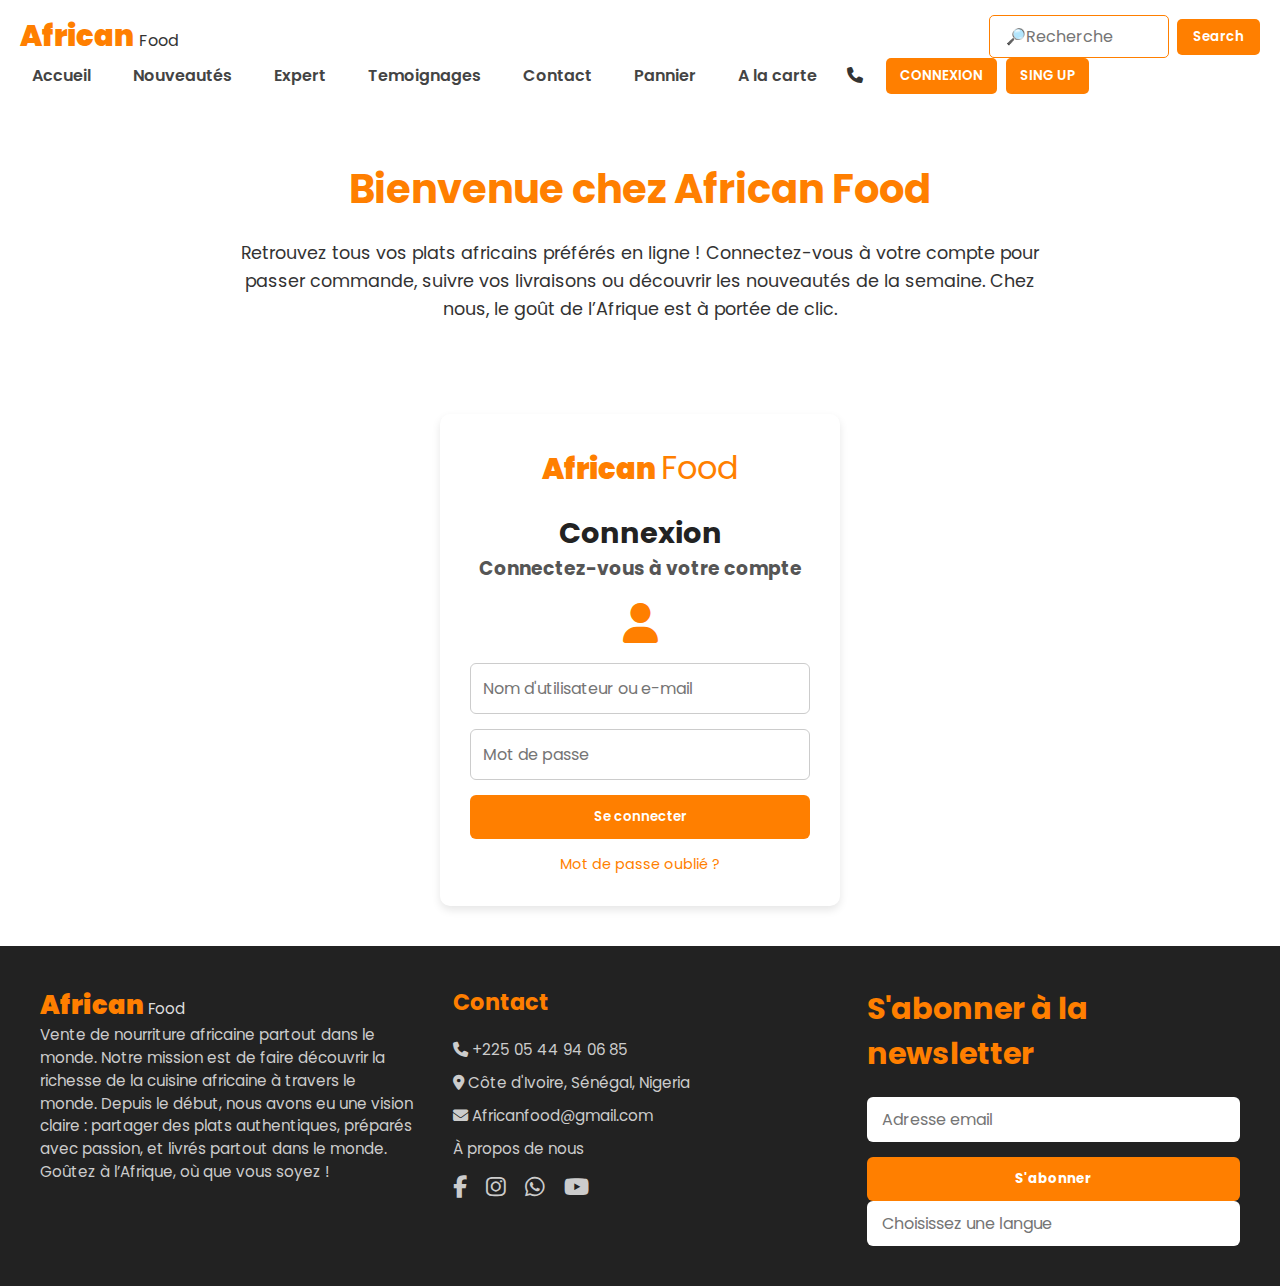
<file: sous-fichier/connexion.html>
<!DOCTYPE html>
<html lang="en">
<head>
  <meta charset="UTF-8" />
  <meta name="viewport" content="width=device-width, initial-scale=1.0" />
  <title>E-COMMERCE </title>
  <link
    rel="stylesheet"
    href="https://cdnjs.cloudflare.com/ajax/libs/font-awesome/6.5.0/css/all.min.css"
  />
  <link rel="preconnect" href="https://fonts.googleapis.com" />
  <link rel="preconnect" href="https://fonts.gstatic.com" crossorigin />
  <link
    href="https://fonts.googleapis.com/css2?family=Poppins:ital,wght@0,100;0,200;0,300;0,400;0,500;0,600;0,700;0,800;0,900;1,100;1,200;1,300;1,400;1,500;1,600;1,700;1,800;1,900&display=swap"
    rel="stylesheet"
  />
  <link rel="stylesheet" href="connexion.css" />
</head>
<body>
  <header>
    <nav class="nav-bar">
      <div class="logo">
        <span class="titre">African </span> Food
      </div>

      <!-- Bouton hamburger menu toggle -->
      <div class="menu-toggle" id="menu-toggle">
        <span></span>
        <span></span>
        <span></span>
      </div>

      <div class="bar-de-recherche">
        <input type="search" placeholder=" 🔎Recherche" />
        <button> Search </button>
      </div>

      <ul class="nav-liste">
        <li class="nav-titre"><a href="#" class="nav-link">Accueil</a></li>
        <li class="nav-titre"><a href="#" class="nav-link">Nouveautés</a></li>
        <!-- <li class="nav-titre"><a href="#" class="nav-link">Categories</a></li> -->
        <li class="nav-titre"><a href="#" class="nav-link">Expert</a></li>
        <li class="nav-titre"><a href="#" class="nav-link">Temoignages</a></li>
        <li class="nav-titre"><a href="#" class="nav-link">Contact</a></li>
        <li class="nav-titre"><a href="#" class="nav-link">Pannier</a></li>
        <li class="nav-titre"><a href="#" class="nav-link">A la carte</a></li>
        <li>
          <a href="#"><i class="fas fa-phone"></i></a>
        </li>
        <div class="CONNEXION">
          <a href="sous-fichier/connection.html"
            ><button>CONNEXION</button></a
          >
          <a href="#"><button>SING UP</button></a>
        </div>
      </ul>
    </nav>
  </header>

  <!-- BIENVENUE -->
  <section class="welcome-section">
    <h1>Bienvenue chez African Food</h1>
    <p>
      Retrouvez tous vos plats africains préférés en ligne ! Connectez-vous à votre compte pour passer commande,
      suivre vos livraisons ou découvrir les nouveautés de la semaine. Chez nous, le goût de l’Afrique est à portée de clic.
    </p>
  </section>

  <!-- FORMULAIRE DE CONNEXION -->
  <div class="descrip-logo-connect">
    <div class="logo">
      <span class="titre">African </span>Food
    </div>
    <div class="connec-titre">
      <h1>Connexion</h1>
      <h3>Connectez-vous à votre compte</h3>
    </div>
    <div class="connec-logo">
      <i class="fas fa-user"></i>
    </div>
    <div class="name-connec">
      <input type="text" placeholder="Nom d'utilisateur ou e-mail" />
    </div>
    <div class="pass-connec">
      <input type="password" placeholder="Mot de passe" />
    </div>
    <div class="but-connec">
      <button>Se connecter</button>
    </div>
    <div class="forget-connec">
      <a href="#">Mot de passe oublié ?</a>
    </div>
  </div>

  <!-- FOOTER -->
  <footer>
    <div class="conteneur2">
      <div class="n-cont">
        <span class="titre">African </span> Food
        <p>
          Vente de nourriture africaine partout dans le monde. Notre mission est de 
          faire découvrir la richesse de la cuisine africaine à travers le monde.
          Depuis le début, nous avons eu une vision claire : partager des plats
          authentiques, préparés avec passion, et livrés partout dans le monde.
          Goûtez à l’Afrique, où que vous soyez !
        </p>
      </div>
      <div class="c-cont">
        <h1>Contact</h1>
        <p><i class="fas fa-phone"></i> +225 05 44 94 06 85</p>
        <p><i class="fas fa-map-marker-alt"></i> Côte d'Ivoire, Sénégal, Nigeria</p>
        <p><i class="fas fa-envelope"></i> Africanfood@gmail.com</p>
        <a href="#"><p>À propos de nous</p></a>
        <div class="c-cont-reseaux">
          <a href="#" class="facebook"><i class="fab fa-facebook-f"></i></a>
          <a href="#" class="instagram"><i class="fab fa-instagram"></i></a>
          <a href="https://www.tiktok.com/@k10ney_futurmilliadaire?_t=ZM-8vzeWmpaMS7&_r=1" class="whatsapp"><i class="fab fa-whatsapp"></i></a>
          <a href="#" class="youtube"><i class="fab fa-youtube"></i></a>
        </div>
      </div>
      <div class="s-cont">
        <div class="h1-s-cont">
          <h1>S'abonner à la newsletter</h1>
        </div>
        <div class="inp-s-cont">
          <input type="email" placeholder="Adresse email" />
        </div>
        <div id="but-s-cont">
          <button>S'abonner</button>
        </div>
        <div class="inp-lg-s-cont">
          <input list="languages" id="language" name="language" placeholder="Choisissez une langue" />
          <datalist id="languages">
            <option value="Français">
            <option value="English">
            <option value="Espagnol">
            <option value="Chinois">
          </datalist>
        </div>
      </div>
    </div>
  </footer>

</body>
</html>
</file>
<file: css/style.css>
* {
  margin: 0;
  padding: 0;
  box-sizing: border-box;
  font-family: 'Poppins', sans-serif;
}


body {
  background: #fff;
  color: #333;
  line-height: 1.5;
  font-size: 16px;
}

a {
  text-decoration: none;
  color: inherit;
}

button {
  cursor: pointer;
  border: none;
  font-weight: 600;
  border-radius: 5px;
  transition: background-color 0.3s ease;
}

/*  HEADER NAVIGATION  */
.nav-bar {
  display: flex;
  align-items: center;
  justify-content: space-between;
  background-color: #fff;
  padding: 15px 20px;
  box-shadow: 0 2px 5px rgba(0,0,0,0.1);
  flex-wrap: wrap;
}

.logo .titre {
  color: #ff7f00; /* orange */
  font-weight: 900;
  font-size: 1.8rem;
}

.menu-toggle {
  display: none;
  flex-direction: column;
  cursor: pointer;
  gap: 5px;
}

.menu-toggle span {
  display: block;
  width: 25px;
  height: 3px;
  background: #ff7f00;
  border-radius: 2px;
}

.bar-de-recherche {
  display: flex;
  gap: 8px;
  align-items: center;
}

.bar-de-recherche input[type="search"] {
  padding: 8px 12px;
  border: 1.5px solid #ff7f00;
  border-radius: 5px;
  width: 180px;
  font-size: 1rem;
  transition: border-color 0.3s ease;
}

.bar-de-recherche input[type="search"]:focus {
  outline: none;
  border-color: #cc6600;
}

.bar-de-recherche button {
  background-color: #ff7f00;
  color: white;
  padding: 8px 16px;
  font-weight: 600;
  border-radius: 5px;
  border: none;
  transition: background-color 0.3s ease;
}

.bar-de-recherche button:hover {
  background-color: #cc6600;
}

.nav-liste {
  list-style: none;
  display: flex;
  align-items: center;
  gap: 18px;
  flex-wrap: wrap;
}

.nav-titre a {
  font-weight: 600;
  color: #444;
  padding: 8px 12px;
  border-radius: 5px;
  transition: background-color 0.3s ease;
}

.nav-titre a:hover {
  background-color: #ff7f00;
  color: white;
}

.CONNEXION button {
  background-color: #ff7f00;
  color: white;
  padding: 8px 14px;
  margin-left: 5px;
  border-radius: 5px;
  font-weight: 600;
  transition: background-color 0.3s ease;
}

.CONNEXION button:hover {
  background-color: #cc6600;
}

/* Responsive menu hamburger */
@media (max-width: 900px) {
  .menu-toggle {
    display: flex;
  }

  .nav-liste {
    display: none;
    width: 100%;
    flex-direction: column;
    gap: 12px;
    background-color: white;
    padding: 15px 0;
  }

  .nav-liste.active {
    display: flex;
  }

  .nav-titre a {
    padding: 12px 20px;
  }

  .CONNEXION {
    display: flex;
    justify-content: center;
    gap: 10px;
    width: 100%;
  }

  .bar-de-recherche {
    width: 100%;
    justify-content: center;
    margin: 15px 0;
  }
}

/* ===== MAIN ===== */
main {
  padding: 30px 20px;
  max-width: 1200px;
  margin: auto;
}

/* --- Section d'intro (African Food + description + plats) --- */
.fist-presentation {
  display: flex;
  justify-content: space-between;
  gap: 30px;
  flex-wrap: wrap;
  margin-bottom: 40px;
  align-items: center;
}

/* Texte principal à gauche */
.texte-principal {
  flex: 1 1 300px;
  min-width: 280px;
}

.texte-principal h1 {
  font-size: 2.8rem;
  font-weight: 900;
  margin-bottom: 15px;
  color: #222;
}

.texte-principal span {
  color: #ff7f00;
}

/* Description à droite */
.description {
  flex: 1 1 300px;
  min-width: 280px;
}

.description h2 {
  font-size: 1.8rem;
  font-weight: 700;
  margin-bottom: 10px;
  color: #333;
}

.description .resto {
  color: #ff7f00;
}

.paragraphe1 {
  margin-bottom: 15px;
  font-size: 1.1rem;
  color: #555;
}

.button1 {
  background-color: #ff7f00;
  color: white;
  border-radius: 6px;
  padding: 12px 28px;
  font-weight: 700;
  border: none;
  transition: background-color 0.3s ease;
}

.button1:hover {
  background-color: #cc6600;
}

/* --- Section Nouveautés: plats alignés horizontalement --- */
.second-presentation {
  flex: 2 1 600px;
  min-width: 300px;
}

.second-presentation .Entrée-description {
  display: flex;
  flex-wrap: wrap;
  gap: 20px;
  justify-content: center;
  margin-top: 20px;
}

.second-presentation .Entrée-description > div {
  flex: 1 1 250px;
  max-width: 300px;
  background-color: #fafafa;
  border-radius: 10px;
  box-shadow: 0 2px 6px rgb(0 0 0 / 0.1);
  padding: 15px;
  text-align: center;
  transition: transform 0.3s ease;
}

.second-presentation .Entrée-description > div:hover {
  transform: translateY(-6px);
  box-shadow: 0 5px 12px rgb(0 0 0 / 0.15);
}

.second-presentation img {
  width: 100%;
  height: auto;
  border-radius: 10px;
  margin-bottom: 12px;
}

.second-presentation h4 {
  font-weight: 700px;
  color: #222;
  margin-bottom: 6px;
}

.second-presentation h4 em {
  font-style: normal;
  color: #ff7f00;
}

.second-presentation .button {
  background-color: #ff7f00;
  color: white;
  border-radius: 6px;
  padding: 10px 22px;
  font-weight: 600;
  border: none;
  transition: background-color 0.3s ease;
}

.second-presentation .button:hover {
  background-color: #cc6600;
}

/* ===== SECTION CHEFS ===== */
.chefs {
  margin-bottom: 40px;
  text-align: center;
}

.titre-chefs h2 {
  font-size: 2rem;
  font-weight: 700;
  margin-bottom: 10px;
}

.titre-chefs .titre-E {
  color: #ff7f00;
}

.p {
  color: #555;
  max-width: 650px;
  margin: 0 auto 30px auto;
}

.conteneur {
  display: flex;
  gap: 25px;
  max-width: 900px;
  margin: 0 auto 40px auto;
  align-items: center;
  flex-wrap: wrap;
  justify-content: center;
  text-align: left;
}

.conteneur .chef img {
  width: 200px;
  border-radius: 15px;
  box-shadow: 0 2px 10px rgb(0 0 0 / 0.1);
}

.conteneur .descrip {
  flex: 1;
  min-width: 250px;
}

.conteneur .descrip h3 {
  font-weight: 700;
  margin-bottom: 10px;
  color: #222;
}

.conteneur .descrip p {
  color: #555;
  line-height: 1.4;
}

/* ===== SECTION TEMOIGNAGES ===== */
.Temoignages {
  text-align: center;
  margin-bottom: 40px;
}

.Temoignages h4 {
  font-size: 1.8rem;
  font-weight: 700;
  margin-bottom: 20px;
  color: #222;
}

.Temoignages h4 span {
  color: #ff7f00;
}

.temoig-conteneur {
  display: flex;
  gap: 20px;
  justify-content: center;
  flex-wrap: wrap;
}

.temoignage1, .temoignage2, .temoignage3 {
  background-color: #fafafa;
  border-radius: 15px;
  padding: 20px;
  max-width: 320px;
  box-shadow: 0 3px 7px rgb(0 0 0 / 0.1);
  text-align: center;
}

.temoignage1 img, .temoignage2 img, .temoignage3 img {
  width: 100%;
  border-radius: 10px;
  margin-bottom: 15px;
}

.temoignage1 p, .temoignage2 p, .temoignage3 p {
  color: #555;
  font-size: 1rem;
  line-height: 1.5;
}

/* FORMULAIRE CONTACT  */
.form {
  max-width: 600px;
  margin: 0 auto 60px auto;
  padding: 20px;
  background-color: #fafafa;
  border-radius: 12px;
  box-shadow: 0 2px 12px rgb(0 0 0 / 0.1);
}

.form-cont {
  text-align: center;
  font-size: 2rem;
  font-weight: 700;
  margin-bottom: 25px;
  color: #222;
}

.nm, .email, .message {
  display: flex;
  flex-direction: column;
  margin-bottom: 18px;
}

.nm label, .email label, .message label {
  font-weight: 600;
  color: #ff7f00;
  margin-bottom: 6px;
  cursor: pointer;
}

.nm input, .email input, .message textarea {
  padding: 10px 14px;
  border: 1.5px solid #ff7f00;
  border-radius: 6px;
  font-size: 1rem;
  resize: vertical;
  transition: border-color 0.3s ease;
}

.nm input:focus, .email input:focus, .message textarea:focus {
  outline: none;
  border-color: #cc6600;
}

.message textarea {
  min-height: 120px;
}

.but-cont {
  text-align: center;
}

.but-cont button {
  background-color: #ff7f00;
  color: white;
  padding: 12px 32px;
  font-weight: 700;
  border-radius: 8px;
  border: none;
  transition: background-color 0.3s ease;
}

.but-cont button:hover {
  background-color: #cc6600;
}

/*  FOOTER  */
footer {
  background-color: #222;
  color: #ddd;
  padding: 40px 20px;
  font-size: 0.95rem;
}

.conteneur2 {
  max-width: 1200px;
  margin: auto;
  display: flex;
  justify-content: space-between;
  flex-wrap: wrap;
  gap: 40px;
}

.n-cont, .c-cont, .s-cont {
  flex: 1 1 280px;
  min-width: 250px;
}

.n-cont .titre {
  font-size: 1.6rem;
  font-weight: 900;
  color: #ff7f00;
  margin-bottom: 15px;
}

.n-cont p {
  color: #ccc;
  line-height: 1.5;
}

.c-cont h1 {
  font-size: 1.4rem;
  font-weight: 700;
  margin-bottom: 20px;
  color: #ff7f00;
}

.c-cont p, .c-cont a p {
  margin-bottom: 10px;
  color: #ccc;
  cursor: default;
}

.c-cont a p:hover {
  text-decoration: underline;
  cursor: pointer;
}

.c-cont-reseaux a {
  color: #ccc;
  font-size: 1.4rem;
  margin-right: 15px;
  transition: color 0.3s ease;
}

.c-cont-reseaux a:hover {
  color: #ff7f00;
}

.s-cont h1 {
  color: #ff7f00;
  margin-bottom: 20px;
}

.inp-s-cont input {
  width: 100%;
  padding: 10px 15px;
  border-radius: 6px;
  border: none;
  font-size: 1rem;
  margin-bottom: 15px;
}

#but-s-cont button {
  background-color: #ff7f00;
  color: white;
  border: none;
  padding: 12px 30px;
  font-weight: 700;
  border-radius: 6px;
  transition: background-color 0.3s ease;
  width: 100%;
}

#but-s-cont button:hover {
  background-color: #cc6600;
}

.inp-lg-s-cont input {
  width: 100%;
  padding: 10px 15px;
  border-radius: 6px;
  border: none;
  font-size: 1rem;
}

/* RESPONSIVE  */
@media (max-width: 1024px) {
  .fist-presentation {
    flex-direction: column;
    align-items: center;
  }

  .second-presentation {
    width: 100%;
  }
}

@media (max-width: 768px) {
  .second-presentation .Entrée-description {
    flex-direction: column;
    align-items: center;
  }

  .conteneur {
    flex-direction: column;
    align-items: center;
  }

  .temoig-conteneur {
    flex-direction: column;
    align-items: center;
  }

  .nav-bar {
    padding: 10px 15px;
  }

  .bar-de-recherche input[type="search"] {
    width: 140px;
  }
}

@media (max-width: 480px) {
  .nav-titre a {
    font-size: 0.9rem;
    padding: 8px 10px;
  }

  .bar-de-recherche input[type="search"] {
    width: 120px;
  }

  .button1, .second-presentation .button, .CONNEXION button, .but-cont button, #but-s-cont button {
    padding: 10px 20px;
    font-size: 0.9rem;
  }

  .temoignage1, .temoignage2, .temoignage3 {
    max-width: 90vw;
  }

  footer {
    font-size: 0.85rem;
  }
}
</file>
<file: sous-fichier/connexion.css>
* {
  margin: 0;
  padding: 0;
  box-sizing: border-box;
  font-family: 'Poppins', sans-serif;
}


body {
  background: #fff;
  color: #333;
  line-height: 1.5;
  font-size: 16px;
}

a {
  text-decoration: none;
  color: inherit;
}

button {
  cursor: pointer;
  border: none;
  font-weight: 600;
  border-radius: 5px;
  transition: background-color 0.3s ease;
}

/*  HEADER NAVIGATION  */
.nav-bar {
  display: flex;
  align-items: center;
  justify-content: space-between;
  background-color: #fff;
  padding: 15px 20px;
  box-shadow: 0 2px 5px rgba(0,0,0,0.1);
  flex-wrap: wrap;
}

.logo .titre {
  color: #ff7f00; /* orange */
  font-weight: 900;
  font-size: 1.8rem;
}

.menu-toggle {
  display: none;
  flex-direction: column;
  cursor: pointer;
  gap: 5px;
}

.menu-toggle span {
  display: block;
  width: 25px;
  height: 3px;
  background: #ff7f00;
  border-radius: 2px;
}

.bar-de-recherche {
  display: flex;
  gap: 8px;
  align-items: center;
}

.bar-de-recherche input[type="search"] {
  padding: 8px 12px;
  border: 1.5px solid #ff7f00;
  border-radius: 5px;
  width: 180px;
  font-size: 1rem;
  transition: border-color 0.3s ease;
}

.bar-de-recherche input[type="search"]:focus {
  outline: none;
  border-color: #cc6600;
}

.bar-de-recherche button {
  background-color: #ff7f00;
  color: white;
  padding: 8px 16px;
  font-weight: 600;
  border-radius: 5px;
  border: none;
  transition: background-color 0.3s ease;
}

.bar-de-recherche button:hover {
  background-color: #cc6600;
}

.nav-liste {
  list-style: none;
  display: flex;
  align-items: center;
  gap: 18px;
  flex-wrap: wrap;
}

.nav-titre a {
  font-weight: 600;
  color: #444;
  padding: 8px 12px;
  border-radius: 5px;
  transition: background-color 0.3s ease;
}

.nav-titre a:hover {
  background-color: #ff7f00;
  color: white;
}

.CONNEXION button {
  background-color: #ff7f00;
  color: white;
  padding: 8px 14px;
  margin-left: 5px;
  border-radius: 5px;
  font-weight: 600;
  transition: background-color 0.3s ease;
}

.CONNEXION button:hover {
  background-color: #cc6600;
}

/* Responsive menu hamburger */
@media (max-width: 900px) {
  .menu-toggle {
    display: flex;
  }

  .nav-liste {
    display: none;
    width: 100%;
    flex-direction: column;
    gap: 12px;
    background-color: white;
    padding: 15px 0;
  }

  .nav-liste.active {
    display: flex;
  }

  .nav-titre a {
    padding: 12px 20px;
  }

  .CONNEXION {
    display: flex;
    justify-content: center;
    gap: 10px;
    width: 100%;
  }

  .bar-de-recherche {
    width: 100%;
    justify-content: center;
    margin: 15px 0;
  }
}

/* SECTION DE BIENVENUE ET DESCRIPTION */
.welcome-section {
  padding: 50px 20px;
  text-align: center;
  background-color: #fff;
  color: #333;
}

.welcome-section h1 {
  font-size: 2.5rem;
  color: #ff7f00;
  margin-bottom: 20px;
}

.welcome-section p {
  font-size: 1.1rem;
  max-width: 800px;
  margin: 0 auto;
  line-height: 1.6;
}

/* FORMULAIRE DE CONNEXION */
.descrip-logo-connect {
  max-width: 400px;
  margin: 40px auto;
  background-color: #fff;
  padding: 30px;
  border-radius: 10px;
  box-shadow: 0 4px 8px rgba(0, 0, 0, 0.1);
  text-align: center;
}

.descrip-logo-connect .logo {
  font-size: 2rem;
  color: #ff7f00;
  margin-bottom: 20px;
}

.connec-titre h1 {
  font-size: 1.8rem;
  color: #222;
}

.connec-titre h3 {
  color: #555;
  margin-bottom: 20px;
}

.connec-logo i {
  font-size: 2.5rem;
  color: #ff7f00;
  margin-bottom: 20px;
}

.name-connec input,
.pass-connec input {
  width: 100%;
  padding: 12px;
  margin-bottom: 15px;
  border: 1px solid #ccc;
  border-radius: 6px;
  font-size: 1rem;
}

.but-connec button {
  background-color: #ff7f00;
  color: white;
  padding: 12px 20px;
  border: none;
  border-radius: 6px;
  cursor: pointer;
  font-weight: 600;
  width: 100%;
  transition: background-color 0.3s ease;
}

.but-connec button:hover {
  background-color: #cc6600;
}

.forget-connec a {
  color: #ff7f00;
  text-decoration: none;
  font-size: 0.9rem;
  display: inline-block;
  margin-top: 15px;
}

.forget-connec a:hover {
  text-decoration: underline;
}

/*  FOOTER  */
footer {
  background-color: #222;
  color: #ddd;
  padding: 40px 20px;
  font-size: 0.95rem;
}

.conteneur2 {
  max-width: 1200px;
  margin: auto;
  display: flex;
  justify-content: space-between;
  flex-wrap: wrap;
  gap: 40px;
}

.n-cont, .c-cont, .s-cont {
  flex: 1 1 280px;
  min-width: 250px;
}

.n-cont .titre {
  font-size: 1.6rem;
  font-weight: 900;
  color: #ff7f00;
  margin-bottom: 15px;
}

.n-cont p {
  color: #ccc;
  line-height: 1.5;
}

.c-cont h1 {
  font-size: 1.4rem;
  font-weight: 700;
  margin-bottom: 20px;
  color: #ff7f00;
}

.c-cont p, .c-cont a p {
  margin-bottom: 10px;
  color: #ccc;
  cursor: default;
}

.c-cont a p:hover {
  text-decoration: underline;
  cursor: pointer;
}

.c-cont-reseaux a {
  color: #ccc;
  font-size: 1.4rem;
  margin-right: 15px;
  transition: color 0.3s ease;
}

.c-cont-reseaux a:hover {
  color: #ff7f00;
}

.s-cont h1 {
  color: #ff7f00;
  margin-bottom: 20px;
}

.inp-s-cont input {
  width: 100%;
  padding: 10px 15px;
  border-radius: 6px;
  border: none;
  font-size: 1rem;
  margin-bottom: 15px;
}

#but-s-cont button {
  background-color: #ff7f00;
  color: white;
  border: none;
  padding: 12px 30px;
  font-weight: 700;
  border-radius: 6px;
  transition: background-color 0.3s ease;
  width: 100%;
}

#but-s-cont button:hover {
  background-color: #cc6600;
}

.inp-lg-s-cont input {
  width: 100%;
  padding: 10px 15px;
  border-radius: 6px;
  border: none;
  font-size: 1rem;
}

@media screen and (max-width: 768px) {
  .conteneur2 {
    flex-direction: column;
    gap: 30px;
  }

  nav ul {
    flex-direction: column;
  }

  .welcome-section {
    padding: 30px 10px;
  }

  .descrip-logo-connect {
    margin: 20px;
  }
}
</file>
